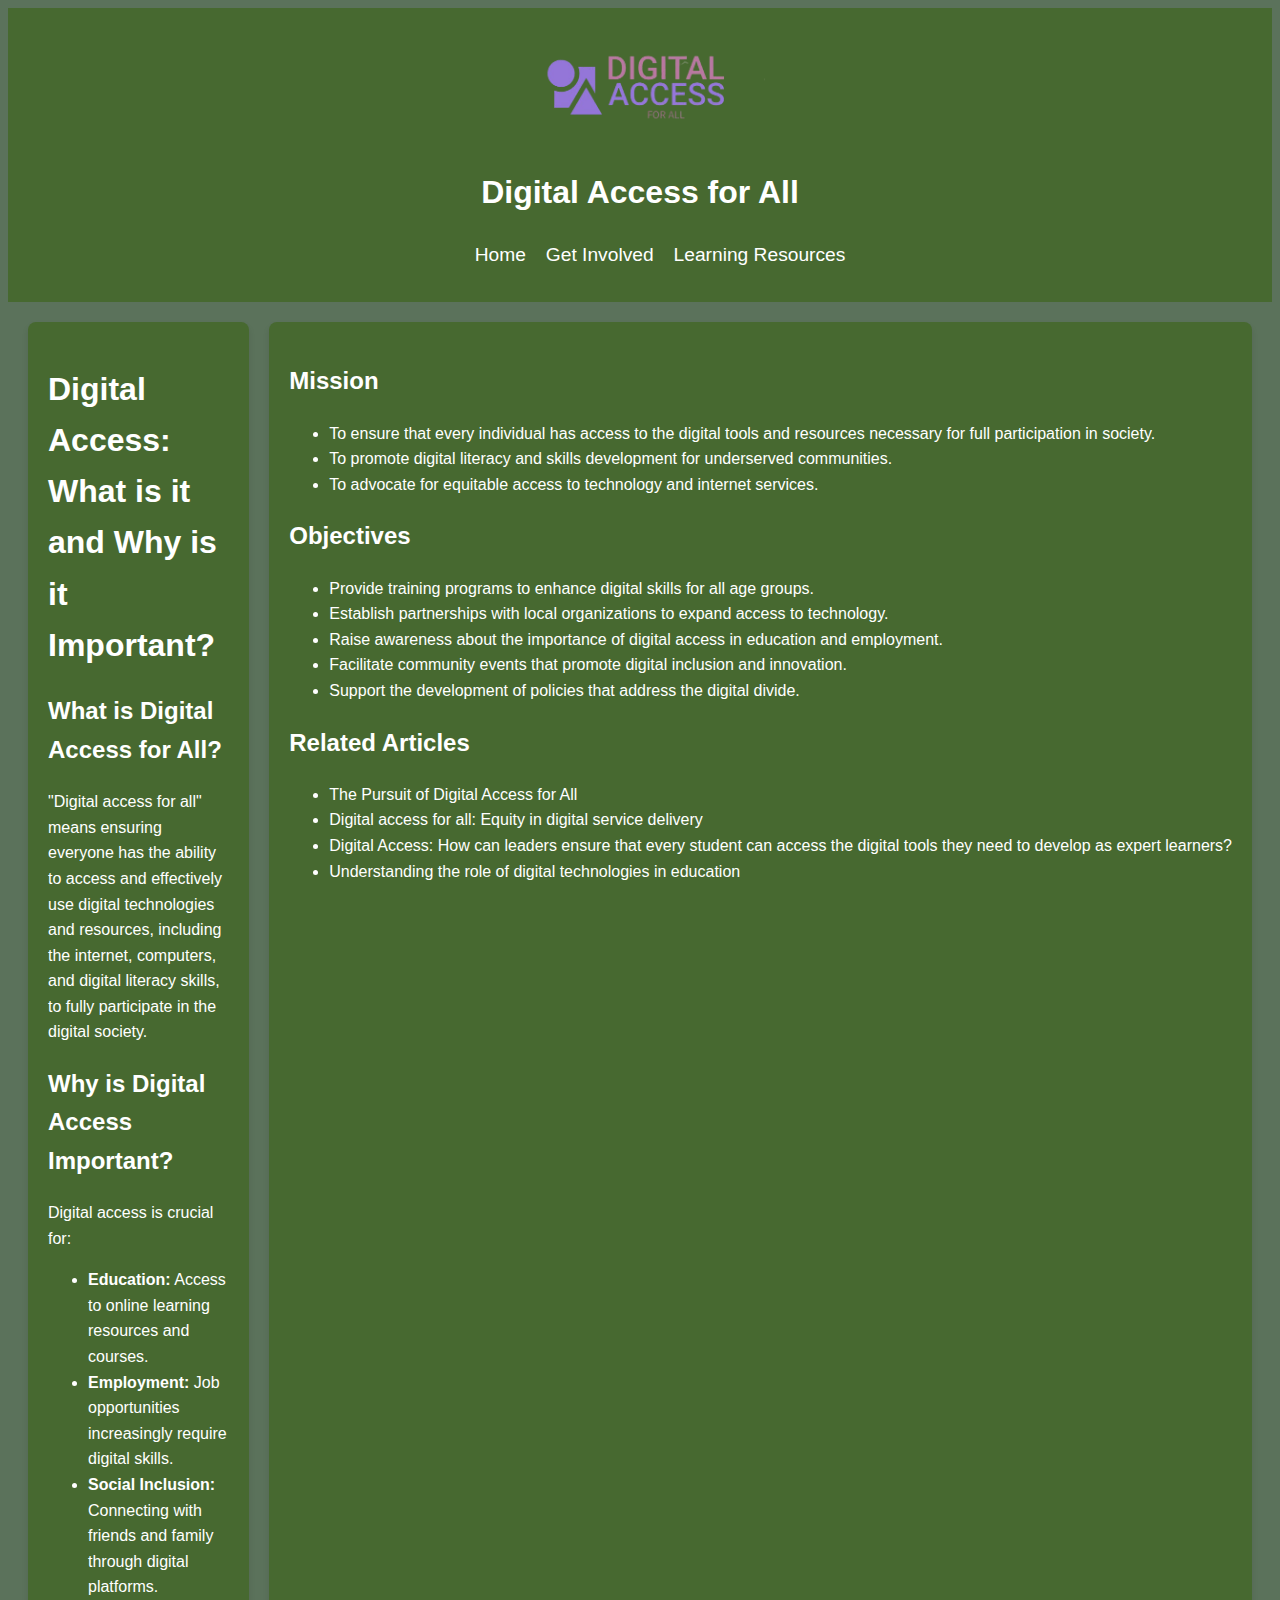
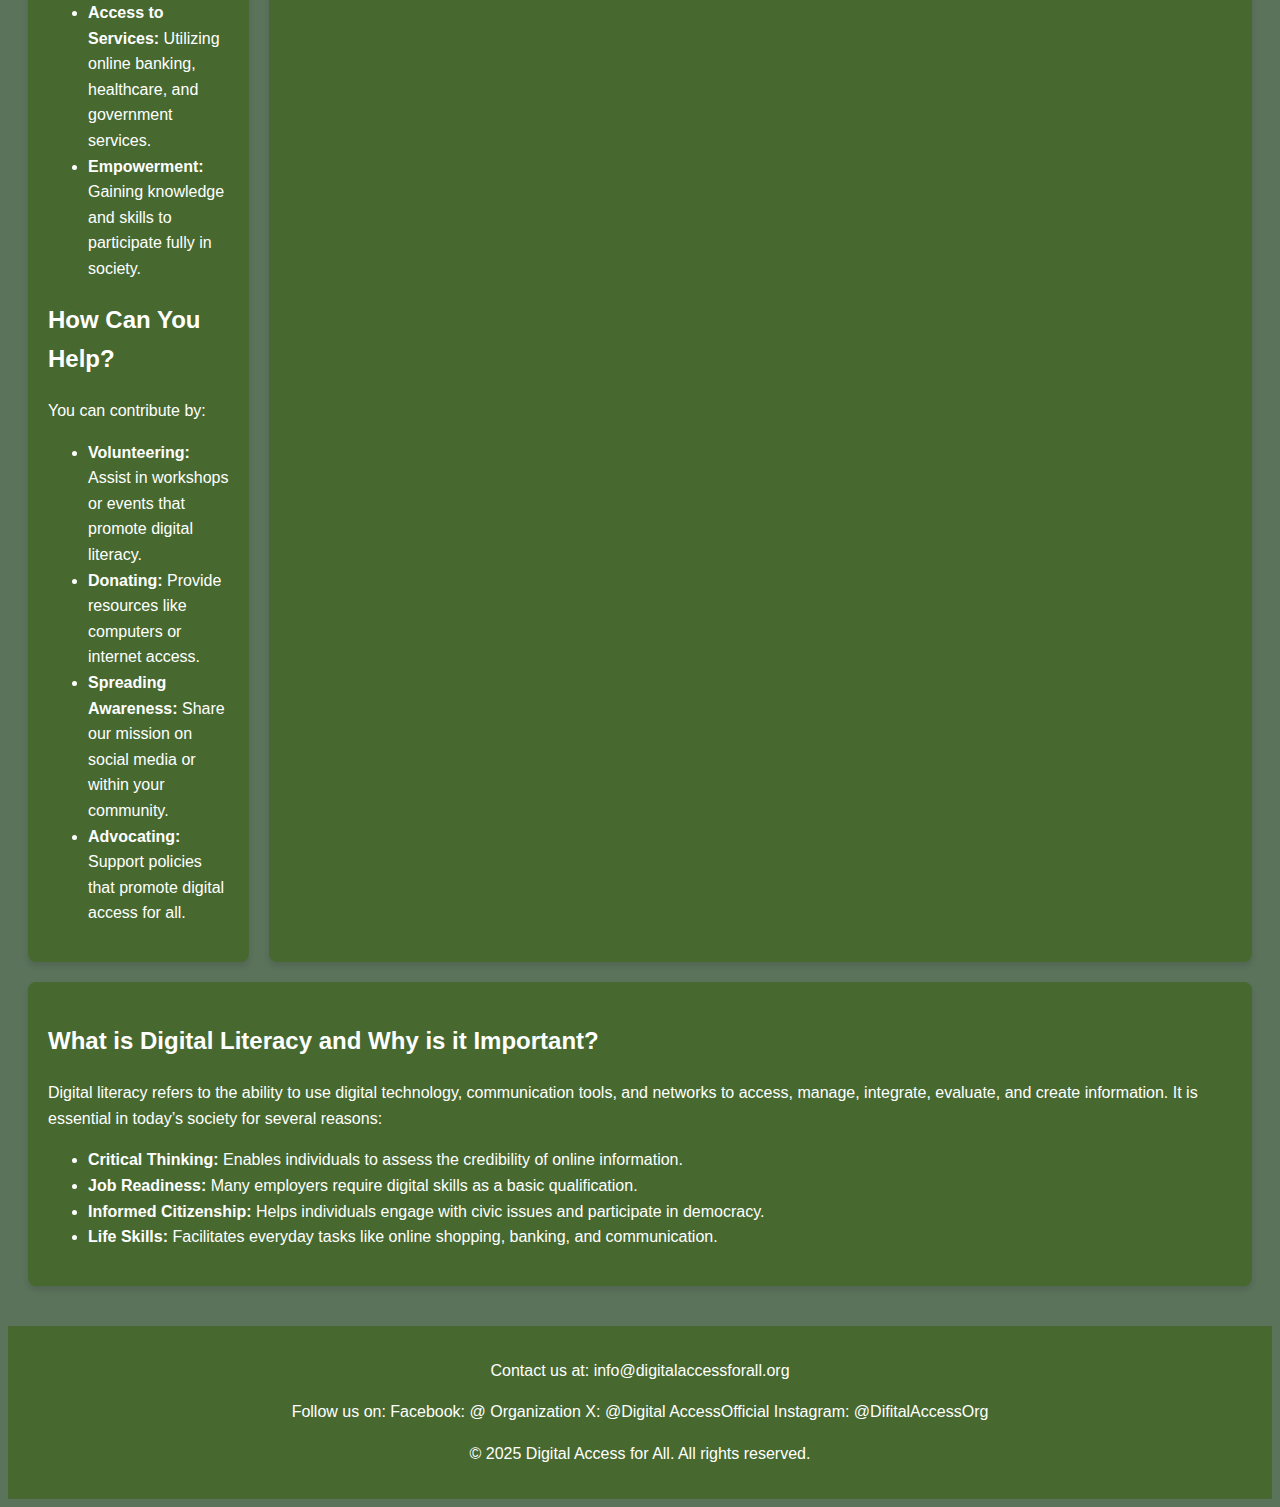
<file: index.html>
<!DOCTYPE html>
<html lang="en">
<head>
    <meta charset="UTF-8">
    <meta name="viewport" content="width=device-width, initial-scale=1.0">
    <title>Digital Access for All</title>
    <link rel="stylesheet" href="styles/valencia_styles.css">
</head>
<body>
    <header>
        <img src="assets/photos/logo.png" alt="Digital Access for All Logo" class="logo">
        <h1>Digital Access for All</h1>
        <nav>
            <ul>
                <li><a href="index.html">Home</a></li>
                <li><a href="pages/getinvolved.html">Get Involved</a></li>
                <li><a href="pages/resources.html">Learning Resources</a></li>
            </ul>
        </nav>
    </header>
    <main>
        <section>
            <h1>Digital Access: What is it and Why is it Important?</h1>
            <h2>What is Digital Access for All?</h2>
            <p>"Digital access for all" means ensuring everyone has the ability to access and effectively use digital technologies and resources, including the internet, computers, and digital literacy skills, to fully participate in the digital society.</p>
            
            <h2>Why is Digital Access Important?</h2>
            <p>Digital access is crucial for:</p>
            <ul>
                <li><strong>Education:</strong> Access to online learning resources and courses.</li>
                <li><strong>Employment:</strong> Job opportunities increasingly require digital skills.</li>
                <li><strong>Social Inclusion:</strong> Connecting with friends and family through digital platforms.</li>
                <li><strong>Access to Services:</strong> Utilizing online banking, healthcare, and government services.</li>
                <li><strong>Empowerment:</strong> Gaining knowledge and skills to participate fully in society.</li>
            </ul>

            <h2>How Can You Help?</h2>
            <p>You can contribute by:</p>
            <ul>
                <li><strong>Volunteering:</strong> Assist in workshops or events that promote digital literacy.</li>
                <li><strong>Donating:</strong> Provide resources like computers or internet access.</li>
                <li><strong>Spreading Awareness:</strong> Share our mission on social media or within your community.</li>
                <li><strong>Advocating:</strong> Support policies that promote digital access for all.</li>
            </ul>
        </section>
<div class="right-column">
            <h2>Mission</h2>
            <ul>
                <li>To ensure that every individual has access to the digital tools and resources necessary for full participation in society.</li>
                <li>To promote digital literacy and skills development for underserved communities.</li>
                <li>To advocate for equitable access to technology and internet services.</li>
            </ul>

            <h2>Objectives</h2>
            <ul>
                <li>Provide training programs to enhance digital skills for all age groups.</li>
                <li>Establish partnerships with local organizations to expand access to technology.</li>
                <li>Raise awareness about the importance of digital access in education and employment.</li>
                <li>Facilitate community events that promote digital inclusion and innovation.</li>
                <li>Support the development of policies that address the digital divide.</li>
            </ul>
            <h2>Related Articles</h2>
            <ul>
                <li><a href="https://deloitte.wsj.com/cmo/the-pursuit-of-digital-access-for-all-01657638286">The Pursuit of Digital Access for All</a></li>
                <li><a href="https://www2.deloitte.com/us/en/insights/industry/public-sector/government-trends/2022/digital-access-government.html">Digital access for all: Equity in digital service delivery</a></li>
                <li><a href="https://practices.learningaccelerator.org/problem-of-practice/digital-access">Digital Access: How can leaders ensure that every student can access the digital tools they need to develop as expert learners?</a></li>
                <li><a href="https://www.sciencedirect.com/science/article/pii/S2666412722000137">Understanding the role of digital technologies in education</a></li>
            </ul>
        </div>
        <aside>
            <h2>What is Digital Literacy and Why is it Important?</h2>
            <p>Digital literacy refers to the ability to use digital technology, communication tools, and networks to access, manage, integrate, evaluate, and create information. It is essential in today’s society for several reasons:</p>
            <ul>
                <li><strong>Critical Thinking:</strong> Enables individuals to assess the credibility of online information.</li>
                <li><strong>Job Readiness:</strong> Many employers require digital skills as a basic qualification.</li>
                <li><strong>Informed Citizenship:</strong> Helps individuals engage with civic issues and participate in democracy.</li>
                <li><strong>Life Skills:</strong> Facilitates everyday tasks like online shopping, banking, and communication.</li>
            </ul>
        </aside>
        
        
            
            
    </main>
    <footer>
        <p>Contact us at: <a href="mailto:info@digitalaccessforall.org">info@digitalaccessforall.org</a></p>
        <p>
            Follow us on:
            <a href="https://www.facebook.com/login">Facebook: @ Organization</a> 
            <a href="https://x.com/?lang=en">X: @Digital AccessOfficial</a> 
            <a href="https://www.instagram.com/">Instagram: @DifitalAccessOrg</a>
        </p>
        <p>&copy; 2025 Digital Access for All. All rights reserved.</p>
    </footer>
</body>
</html>
</file>
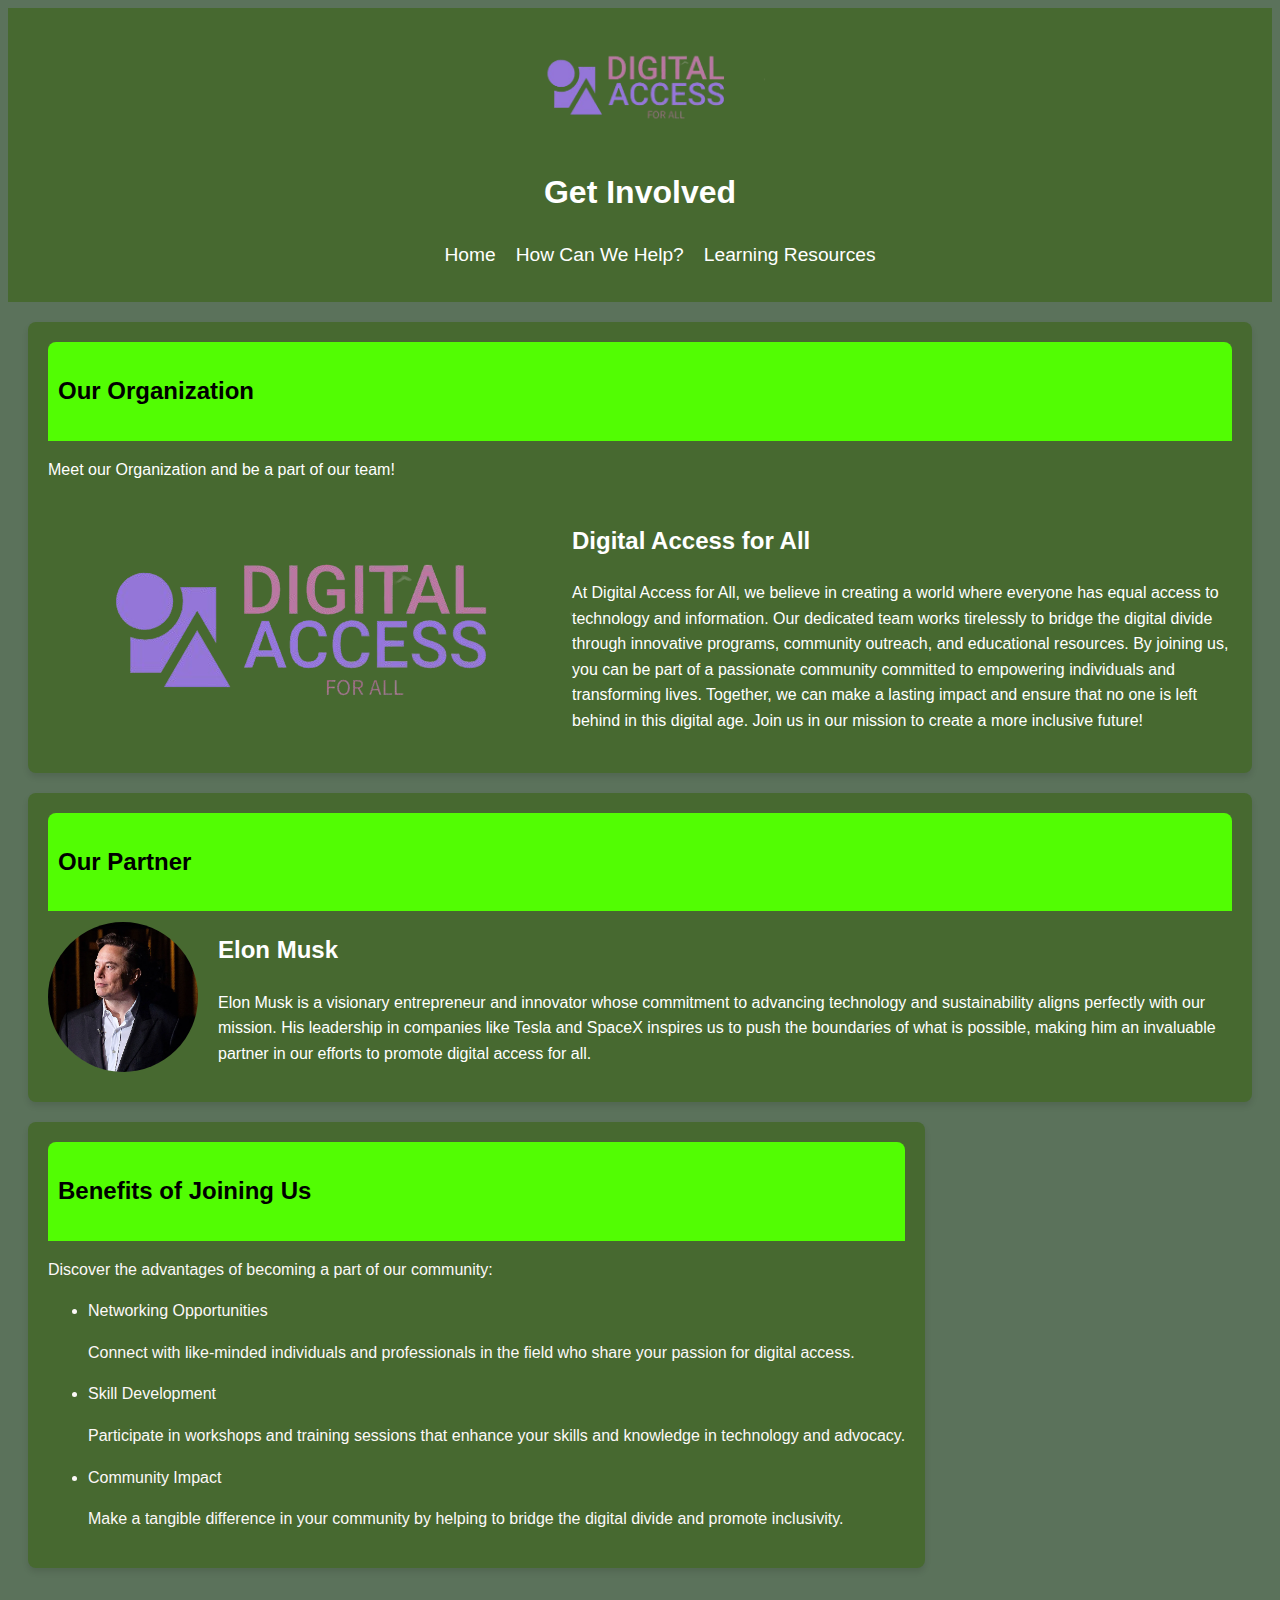
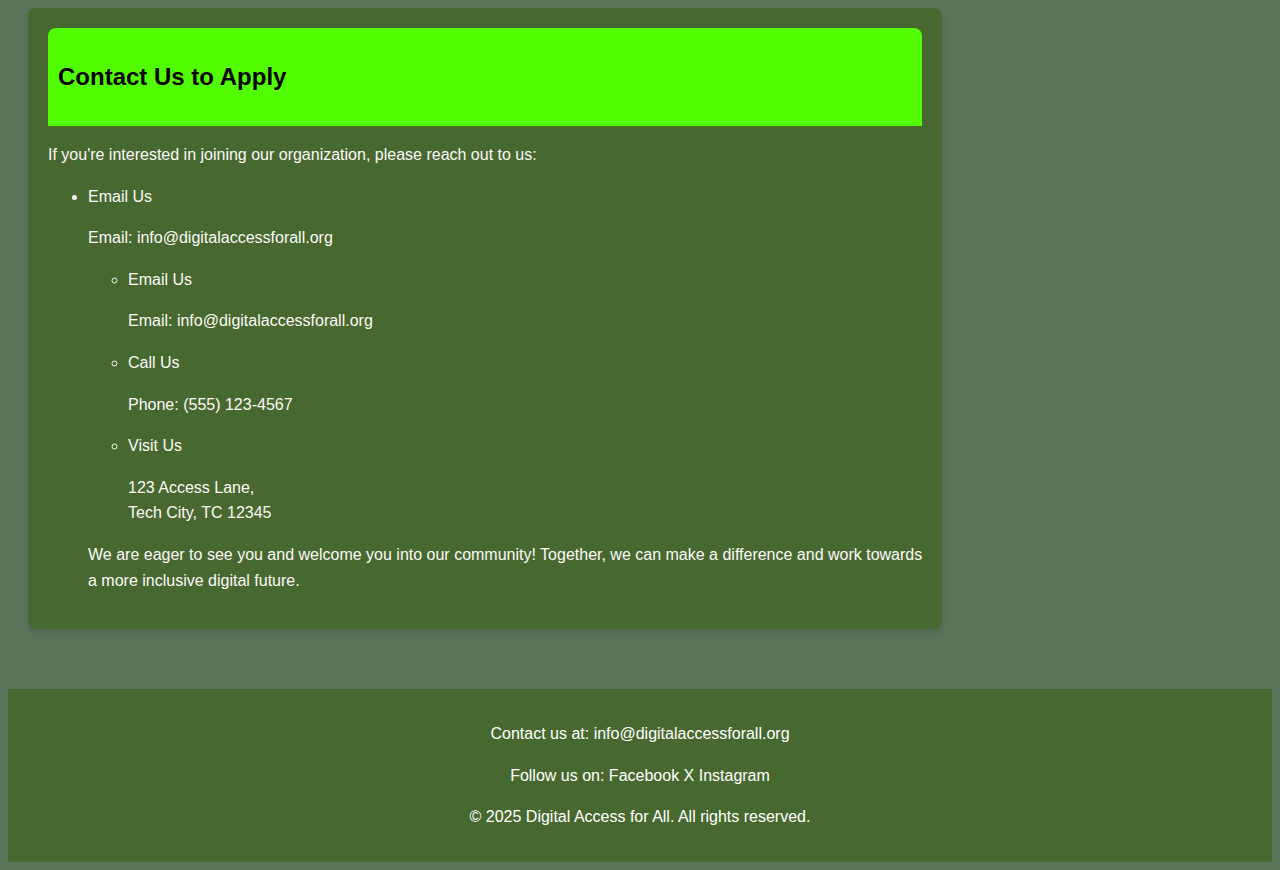
<file: pages/getinvolved.html>
<!DOCTYPE html>
<html lang="en">
<head>
    <meta charset="UTF-8">
    <meta name="viewport" content="width=device-width, initial-scale=1.0">
    <title>Get Involved - Digital Access for All</title>
    <link rel="stylesheet" href="../styles/valencia_styles.css"> 
</head>
<body>
    <header>
        <img src="../assets/photos/logo.png" alt="Digital Access for All Logo" class="logo"> 
        <h1>Get Involved</h1>
        <nav>
            <ul>
                <li><a href="../index.html">Home</a></li> 
                <li><a href="../pages/getinvolved.html">How Can We Help?</a></li>
                <li><a href="../pages/resources.html">Learning Resources</a></li> 
            </ul>
        </nav>
    </header>
    <main>
        

        <aside>
            <div class="header"><h2>Our Organization</h2></div>
            <p>Meet our Organization and be a part of our team!</p>
            <div class="profile-info">
                <img src="../assets/photos/logo.png" alt="Digital Access for All">
                <div>
                    <h2>Digital Access for All</h2>
                    <p>At Digital Access for All, we believe in creating a world where everyone has equal access to technology and information. Our dedicated team works tirelessly to bridge the digital divide through innovative programs, community outreach, and educational resources. By joining us, you can be part of a passionate community committed to empowering individuals and transforming lives. Together, we can make a lasting impact and ensure that no one is left behind in this digital age. Join us in our mission to create a more inclusive future!</p>
                </div>
            </div>
        </aside>
        <aside>
            <div class="header"><h2>Our Partner</h2> </div>
            <div class="profile-info">
                <img src="../assets/photos/Elon-Musk-2022.webp" alt="Elon Musk" class="profile-img">
                <div>

                    <h2>Elon Musk</h2>
                    <p>Elon Musk is a visionary entrepreneur and innovator whose commitment to advancing technology and sustainability aligns perfectly with our mission. His leadership in companies like Tesla and SpaceX inspires us to push the boundaries of what is possible, making him an invaluable partner in our efforts to promote digital access for all.</p>
                </div>
           
        </div>
        </aside>
        <style>
    
        </style>
        
        <div class="container">
            <div class="header"><h2>Benefits of Joining Us</h2></div>
            <p>Discover the advantages of becoming a part of our community:</p>
            <ul>
            <li>Networking Opportunities</li>
                    <p>Connect with like-minded individuals and professionals in the field who share your passion for digital access.</p>


            <li>Skill Development</li>
                    <p>Participate in workshops and training sessions that enhance your skills and knowledge in technology and advocacy.</p>


                <li>Community Impact</li>
                    <p>Make a tangible difference in your community by helping to bridge the digital divide and promote inclusivity.</p>
            </ul>
            </div>
        </div>
        
        <div class="container">
            <div class="header"><h2>Contact Us to Apply</h2></div>
            <p>If you're interested in joining our organization, please reach out to us:</p>
            <ul>
       <li> Email Us</li>
                    <p>Email: info@digitalaccessforall.org</p>
               
             
                 
                    <ul>
                        <li>Email Us</li>
                        <p>Email: info@digitalaccessforall.org</p>
                        <li>Call Us</li>
                        <p>Phone: (555) 123-4567</p>
                        <li>Visit Us</li>
                        <p>123 Access Lane,<br>Tech City, TC 12345</p>
                    </ul>
                    
                    <p>We are eager to see you and welcome you into our community! Together, we can make a difference and work towards <br>a more inclusive digital future.</p>
            </div>
        </div>
    </main>
    <footer>
        <p>Contact us at: <a href="mailto:info@digitalaccessforall.org">info@digitalaccessforall.org</a></p>
        <p>
            Follow us on:
            <a href="https://www.facebook.com/login">Facebook</a> 
            <a href="https://x.com/?lang=en">X</a> 
            <a href="https://www.instagram.com/">Instagram</a>
        </p>
        <p>&copy; 2025 Digital Access for All. All rights reserved.</p>
    </footer>
</body>
</html>
</file>
<file: styles/valencia_styles.css>
body {
    font-family: 'Arial', sans-serif;
    line-height: 1.6;
    color: #fcf8f8;
    background-color: #5b725b; 
}

header {
    background: #476930; 
    color: white;
    padding: 1rem;
    text-align: center;
}

nav ul {
    list-style: none;
    display: flex;
    justify-content: center;
    gap: 20px;
    text-align: center;
}

nav a {
    color: white;
    text-decoration: none;
    font-size: 1.2rem;
}

nav a:hover {
    color: #52fd03; 
}

main {
    display: flex;
    flex-wrap: wrap;
    gap: 20px;
    padding: 20px;
}

section {
    flex: 3;
    padding: 20px;
    background: #476930; 
    color: white;
    border-radius: 8px;
    box-shadow: 0 4px 6px rgba(0, 0, 0, 0.1);

}

aside {
    flex: auto;
    padding: 20px;
    background: #476930; 
    color: white;
    border-radius: 8px;
    box-shadow: 0 4px 6px rgba(0, 0, 0, 0.1);
}

.right-column {
    flex: column;
    padding: 20px;
    background: #476930; 
    color: white;
    border-radius: 8px;
    box-shadow: 0 4px 6px rgba(0, 0, 0, 0.1);
}

footer {
    text-align: center;
    background: #476930; 
    color: white;
    padding: 1rem;
    margin-top: 20px;
}
.logo {
    width: 250px;
    height: auto;
    display: block;
    margin: 0 auto;
}
.center {
    text-align: center;
}
a {
    color: white;
    text-decoration: none;
}

a:hover {
    color: lightgray;
}
.container {
    background: #476930; 
    border-radius: 8px;
    box-shadow: 0 4px 6px rgba(0, 0, 0, 0.1);
    margin-bottom: 20px;
    padding: 20px;
}

.header {
    background: #52fd03; /* Header color */
    padding: 10px;
    border-radius: 8px 8px 0 0;
    color: #000; /* Text color in header */
}

.profiles-container {
    display: flex;
    flex-wrap: wrap;
    justify-content: center;
}

.profile {
    width: 100px;
    height: 100px;
    border-radius: 50%; 
    overflow: hidden; 
    margin: 10px; 
    border: 3px solid #52fd03; 
    display: flex;
    justify-content: center;
    align-items: center;
}

.profile img {
    width: 100%;
    height: auto; 
}

.profile-name {
    text-align: center;
    color: white;
    margin-top: 5px; /* Spacing above the name */
}
.profile-info {
    display: flex;
    align-items: center;
}

.profile-img {
    width: 150px;
    height: 150px;
    border-radius: 50%;
    object-fit: cover;
    margin-right: 20px; 
}
</file>
